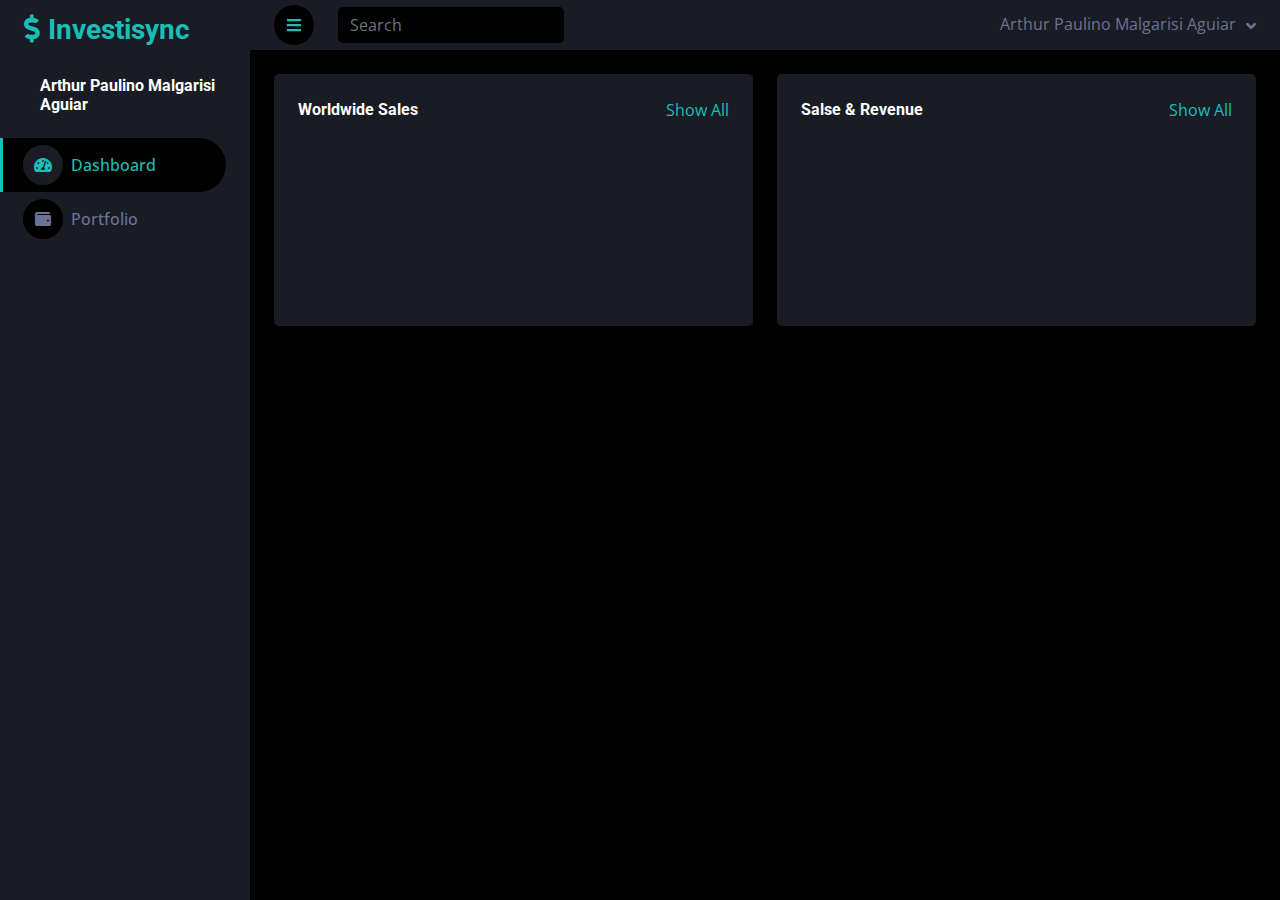
<file: index.html>
<!DOCTYPE html>
<html lang="pt-br">

<head>
    <meta charset="utf-8">
    <title>Investisync</title>
    <link rel="icon" href="icon.png" />
    <meta content="width=device-width, initial-scale=1.0" name="viewport">
    <meta content="" name="keywords">
    <meta content="" name="description">

    <!-- Google Web Fonts -->
    <link rel="preconnect" href="https://fonts.googleapis.com">
    <link rel="preconnect" href="https://fonts.gstatic.com" crossorigin>
    <link href="https://fonts.googleapis.com/css2?family=Open+Sans:wght@400;600&family=Roboto:wght@500;700&display=swap" rel="stylesheet"> 
    
    <!-- Icon Font Stylesheet -->
    <link href="https://cdnjs.cloudflare.com/ajax/libs/font-awesome/5.10.0/css/all.min.css" rel="stylesheet">
    <link href="https://cdn.jsdelivr.net/npm/bootstrap-icons@1.4.1/font/bootstrap-icons.css" rel="stylesheet">

    <!-- Libraries Stylesheet -->
    <link href="lib/owlcarousel/assets/owl.carousel.min.css" rel="stylesheet">
    <link href="lib/tempusdominus/css/tempusdominus-bootstrap-4.min.css" rel="stylesheet" />

    <!-- Customized Bootstrap Stylesheet -->
    <link href="css/bootstrap.min.css" rel="stylesheet">

    <!-- Template Stylesheet -->
    <link href="css/style.css" rel="stylesheet">
</head>

<body>
    <div class="container-fluid position-relative d-flex p-0">
        <!-- Spinner Start -->
        <div id="spinner" class="show bg-dark position-fixed translate-middle w-100 vh-100 top-50 start-50 d-flex align-items-center justify-content-center">
            <div class="spinner-border text-primary" style="width: 3rem; height: 3rem;" role="status">
                <span class="sr-only">Carregando...</span>
            </div>
        </div>
        <!-- Spinner End -->


        <!-- Sidebar Start -->
        <div class="sidebar pe-4 pb-3">
            <nav class="navbar bg-secondary navbar-dark">
                <a href="index.html" class="navbar-brand mx-4 mb-3">
                    <h3 class="text-primary"><i class="fa fa-dollar-sign me-2"></i>Investisync</h3>
                </a>
                <div class="d-flex align-items-center ms-4 mb-4">
                    <div class="ms-3">
                        <h6 class="mb-0">Arthur Paulino Malgarisi Aguiar</h6>
                    </div>
                </div>
                <div class="navbar-nav w-100">
                    <a href="index.html" class="nav-item nav-link active"><i class="fa fa-tachometer-alt me-2"></i>Dashboard</a>
                    <a href="portfolio.html" class="nav-item nav-link"><i class="fa fa-wallet me-2"></i>Portfolio</a>
                </div>
            </nav>
        </div>
        <!-- Sidebar End -->


     <!-- Content Start -->
     <div class="content">
        <!-- Navbar Start -->
        <nav class="navbar navbar-expand bg-secondary navbar-dark sticky-top px-4 py-0">
            <a href="index.html" class="navbar-brand d-flex d-lg-none me-4">
                <h2 class="text-primary mb-0"><i class="fa fa-user-edit"></i></h2>
            </a>
            <a href="#" class="sidebar-toggler flex-shrink-0">
                <i class="fa fa-bars"></i>
            </a>
            <form class="d-none d-md-flex ms-4">
                <input class="form-control bg-dark border-0" type="search" placeholder="Search">
            </form>
            <div class="navbar-nav align-items-center ms-auto">
                <div class="nav-item dropdown">
                    <a href="#" class="nav-link dropdown-toggle" data-bs-toggle="dropdown">
                        <span class="d-none d-lg-inline-flex">Arthur Paulino Malgarisi Aguiar</span>
                    </a>
                    <div class="dropdown-menu dropdown-menu-end bg-secondary border-0 rounded-0 rounded-bottom m-0">
                        <a href="profileUser.html" class="dropdown-item"><i class="bi bi-person"></i>  Meu perfil</a>
                        <a href="signin.html" class="dropdown-item"><i class="bi bi-box-arrow-right"></i>  Sair</a>
                    </div>
                </div>
            </div>
        </nav>
        <!-- Navbar End -->

            <!-- Sales Chart Start -->
            <div class="container-fluid pt-4 px-4">
                <div class="row g-4">
                    <div class="col-sm-12 col-xl-6">
                        <div class="bg-secondary text-center rounded p-4">
                            <div class="d-flex align-items-center justify-content-between mb-4">
                                <h6 class="mb-0">Worldwide Sales</h6>
                                <a href="">Show All</a>
                            </div>
                            <canvas id="worldwide-sales"></canvas>
                        </div>
                    </div>
                    <div class="col-sm-12 col-xl-6">
                        <div class="bg-secondary text-center rounded p-4">
                            <div class="d-flex align-items-center justify-content-between mb-4">
                                <h6 class="mb-0">Salse & Revenue</h6>
                                <a href="">Show All</a>
                            </div>
                            <canvas id="salse-revenue"></canvas>
                        </div>
                    </div>
                </div>
            </div>
            <!-- Sales Chart End -->
        </div>
        <!-- Content End -->

    </div>

    <!-- JavaScript Libraries -->
    <script src="https://code.jquery.com/jquery-3.4.1.min.js"></script>
    <script src="https://cdn.jsdelivr.net/npm/bootstrap@5.0.0/dist/js/bootstrap.bundle.min.js"></script>
    <script src="lib/chart/chart.min.js"></script>
    <script src="lib/easing/easing.min.js"></script>
    <script src="lib/waypoints/waypoints.min.js"></script>
    <script src="lib/owlcarousel/owl.carousel.min.js"></script>
    <script src="lib/tempusdominus/js/moment.min.js"></script>
    <script src="lib/tempusdominus/js/moment-timezone.min.js"></script>
    <script src="lib/tempusdominus/js/tempusdominus-bootstrap-4.min.js"></script>

    <!-- Template Javascript -->
    <script src="js/main.js"></script>
</body>

</html>
</file>
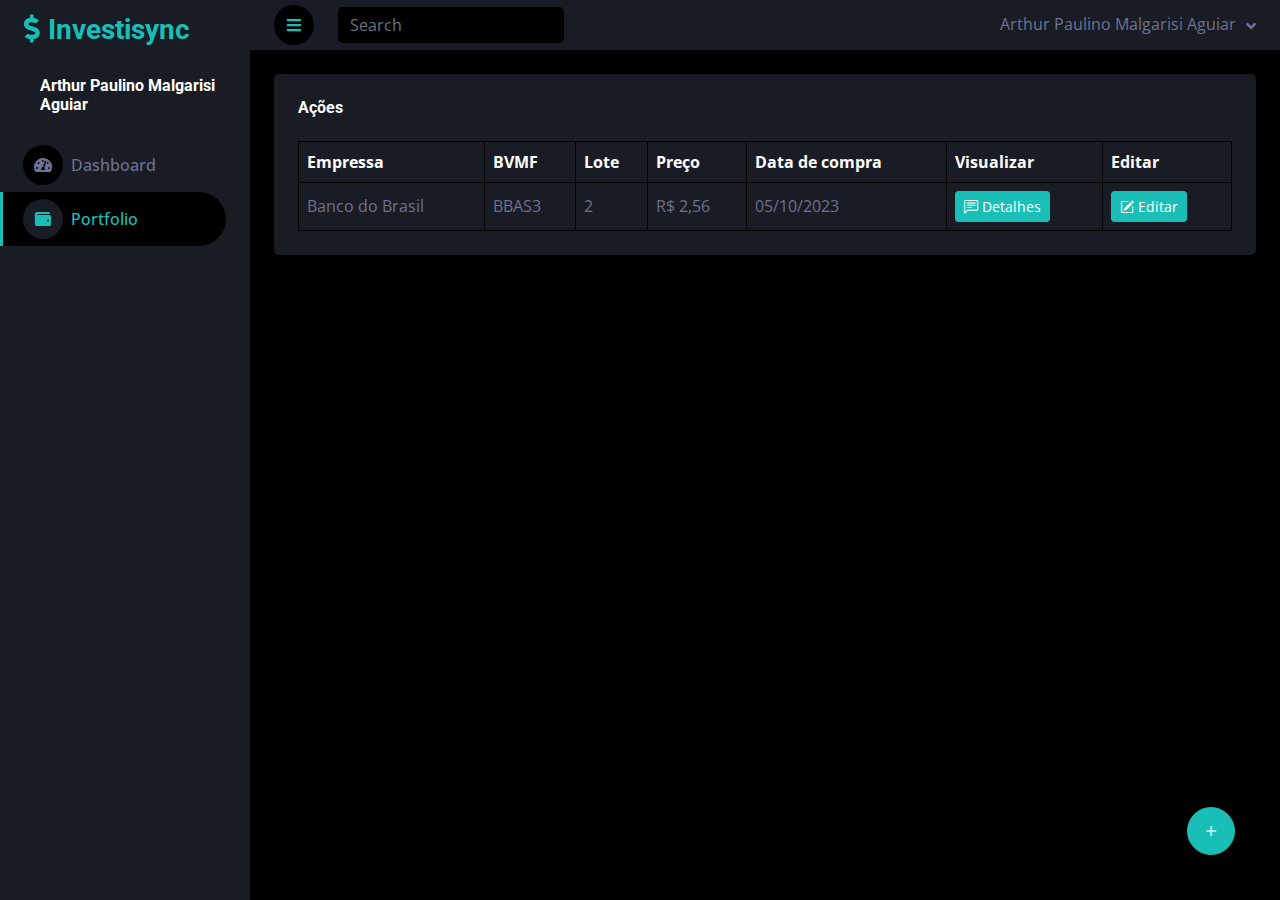
<file: action.html>
<!DOCTYPE html>
<html lang="en">

<head>
    <meta charset="utf-8">
    <link rel="icon" href="icon.png"/>
    <title>Investisync</title>
    <meta content="width=device-width, initial-scale=1.0" name="viewport">
    <meta content="" name="keywords">
    <meta content="" name="description">

    <!-- Favicon -->
    <link href="img/favicon.ico" rel="icon">

    <!-- Google Web Fonts -->
    <link rel="preconnect" href="https://fonts.googleapis.com">
    <link rel="preconnect" href="https://fonts.gstatic.com" crossorigin>
    <link href="https://fonts.googleapis.com/css2?family=Open+Sans:wght@400;600&family=Roboto:wght@500;700&display=swap" rel="stylesheet"> 
    
    <!-- Icon Font Stylesheet -->
    <link href="https://cdnjs.cloudflare.com/ajax/libs/font-awesome/5.10.0/css/all.min.css" rel="stylesheet">
    <link href="https://cdn.jsdelivr.net/npm/bootstrap-icons@1.4.1/font/bootstrap-icons.css" rel="stylesheet">

    <!-- Libraries Stylesheet -->
    <link href="lib/owlcarousel/assets/owl.carousel.min.css" rel="stylesheet">
    <link href="lib/tempusdominus/css/tempusdominus-bootstrap-4.min.css" rel="stylesheet" />

    <!-- Customized Bootstrap Stylesheet -->
    <link href="css/bootstrap.min.css" rel="stylesheet">

    <!-- Template Stylesheet -->
    <link href="css/style.css" rel="stylesheet">
</head>

<body>
    <div class="container-fluid position-relative d-flex p-0">
        <!-- Spinner Start -->
        <div id="spinner" class="show bg-dark position-fixed translate-middle w-100 vh-100 top-50 start-50 d-flex align-items-center justify-content-center">
            <div class="spinner-border text-primary" style="width: 3rem; height: 3rem;" role="status">
                <span class="sr-only">Loading...</span>
            </div>
        </div>
        <!-- Spinner End -->


        <!-- Sidebar Start -->
        <div class="sidebar pe-4 pb-3">
            <nav class="navbar bg-secondary navbar-dark">
                <a href="index.html" class="navbar-brand mx-4 mb-3">
                    <h3 class="text-primary"><i class="fa fa-dollar-sign me-2"></i>Investisync</h3>
                </a>
                <div class="d-flex align-items-center ms-4 mb-4">
                    <div class="ms-3">
                        <h6 class="mb-0">Arthur Paulino Malgarisi Aguiar</h6>
                    </div>
                </div>
                <div class="navbar-nav w-100">
                    <a href="index.html" class="nav-item nav-link"><i class="fa fa-tachometer-alt me-2"></i>Dashboard</a>
                    <a href="portfolio.html" class="nav-item nav-link active"><i class="fa fa-wallet me-2"></i>Portfolio</a>
                </div>
            </nav>
        </div>
        <!-- Sidebar End -->


        <!-- Content Start -->
        <div class="content">
            <!-- Navbar Start -->
            <nav class="navbar navbar-expand bg-secondary navbar-dark sticky-top px-4 py-0">
                <a href="index.html" class="navbar-brand d-flex d-lg-none me-4">
                    <h2 class="text-primary mb-0"><i class="fa fa-user-edit"></i></h2>
                </a>
                <a href="#" class="sidebar-toggler flex-shrink-0">
                    <i class="fa fa-bars"></i>
                </a>
                <form class="d-none d-md-flex ms-4">
                    <input class="form-control bg-dark border-0" type="search" placeholder="Search">
                </form>
                <div class="navbar-nav align-items-center ms-auto">
                    <div class="nav-item dropdown">
                        <a href="#" class="nav-link dropdown-toggle" data-bs-toggle="dropdown">
                            <span class="d-none d-lg-inline-flex">Arthur Paulino Malgarisi Aguiar</span>
                        </a>
                        <div class="dropdown-menu dropdown-menu-end bg-secondary border-0 rounded-0 rounded-bottom m-0">
                            <a href="profileUser.html" class="dropdown-item"><i class="bi bi-person"></i>  Meu perfil</a>
                            <a href="signin.html" class="dropdown-item"><i class="bi bi-box-arrow-right"></i>  Sair</a>
                        </div>
                    </div>
                </div>
            </nav>
            <!-- Navbar End -->


        <!-- Recent Sales Start -->
        <div class="container-fluid pt-4 px-4">
            <div class="bg-secondary text-center rounded p-4">
                <div class="d-flex align-items-center justify-content-between mb-4">
                    <h6 class="mb-0">Ações</h6>
                </div>
                <div class="table-responsive">
                    <table class="table text-start align-middle table-bordered table-hover mb-0">
                        <thead>
                            <tr class="text-white">
                                <th scope="col">Empressa</th>
                                <th scope="col">BVMF</th>
                                <th scope="col">Lote</th>
                                <th scope="col">Preço</th>
                                <th scope="col">Data de compra</th>
                                <th scope="col">Visualizar</th>
                                <th scope="col">Editar</th>
                            </tr>
                        </thead>
                        <tbody>
                            <tr>
                                <td>Banco do Brasil</td>
                                <td>BBAS3</td>
                                <td>2</td>
                                <td>R$ 2,56</td>
                                <td>05/10/2023</td>
                                <td><button class="btn btn-sm btn-primary" id="openModalBtnDetails"><i class="bi bi-chat-left-text"></i>  Detalhes</button></td>
                                <td><button class="btn btn-sm btn-primary" id="openModalBtnEdit"><i class="bi bi-pencil-square"></i>  Editar</button></td>
                            </tr>
                        </tbody>
                    </table>
                </div>
            </div>
        </div>
        <!-- Recent Sales End -->

        <!-- Back to Top -->
        <button id="openModalBtnAdd" class="btn btn-lg btn-primary btn-lg-square back-to-top"><i class="bi bi-plus"></i></button>
    </div>

    <!-- Modal para adição de conteudos -->
    <div id="modalAdd" class="modal">
        <div class="modal-content">
            <span class="close" id="closeModalBtnAdd">&times;</span>
            <h2>Ação</h2>
            <div class="modal-body">
                <div class="form-floating mb-3">
                    <input type="text" class="form-control" id="nomeAcao" placeholder="Empressa" >
                    <label for="nomeAcao" class="form-control">Empressa</label>
                </div>
                <div class="form-floating mb-3">
                    <input type="text" class="form-control" id="nomeBvmf" placeholder="BVMF">
                    <label for="nomeBvmf">BVMF</label>
                </div>
                <div class="form-floating mb-3">
                    <input type="number" min="0" class="form-control no-spin-arrow" id="acaoLote" placeholder="Lote">
                    <label for="acaoLote">Lote</label>
                </div>

                <div class="form-floating mb-3">
                    <input type="number" class="form-control" id="acaoPreco" placeholder="R$0,00" >
                    <label for="acaoPreco">Preço</label>
                </div>
                          
                <div class="form-floating mb-3">
                    <input type="date" class="form-control" id="acaoCompra">
                    <label for="acaoCompra">Data de compra</label>
                </div>
                <div class="form-floating">
                    <textarea class="form-control" placeholder="Descrição" id="descricaoAcao" style="height: 65px;"></textarea>
                    <label for="descricaoAcao">Descrição</label>
                </div>
            </div>
            <div class="modal-footer">
                <button class="btn btn-sm btn-primary">Salvar</button>
            </div>
        </div>
    </div>

    <div id="modalEdit" class="modal">
        <div class="modal-content">
            <span class="close" id="closeModalBtnEdit">&times;</span>
            <h2>Ação</h2>
            <div class="modal-body">
                <div class="form-floating mb-3">
                    <input type="text" class="form-control" id="nomeAcao" placeholder="Empressa">
                    <label for="nomeAcao">Empressa</label>
                </div>
                <div class="form-floating mb-3">
                    <input type="text" class="form-control" id="nomeBvmf" placeholder="BVMF">
                    <label for="nomeBvmf">BVMF</label>
                </div>
                <div class="form-floating mb-3">
                    <input type="number" min="0" class="form-control no-spin-arrow" id="acaoLote" placeholder="Lote">
                    <label for="acaoLote">Lote</label>
                </div>

                <div class="form-floating mb-3">
                    <input type="number" class="form-control" id="acaoPreco" placeholder="R$0,00">
                    <label for="acaoPreco">Preço</label>
                </div>
                          
                <div class="form-floating mb-3">
                    <input type="date" class="form-control" id="acaoCompra">
                    <label for="acaoCompra">Data de compra</label>
                </div>
                <div class="form-floating">
                    <textarea class="form-control" placeholder="Descrição" id="descricaoAcao" style="height: 65px;"></textarea>
                    <label for="descricaoAcao">Descrição</label>
                </div>
            </div>
            <div class="modal-footer">
                <button class="btn btn-sm btn-primary">Salvar</button>
            </div>
        </div>
    </div>

    <div id="modalDetails" class="modal">
        <div class="modal-content">
            <span class="close" id="closeModalBtnDetails">&times;</span>
            <h2>Ação</h2>
            <div class="modal-body">
                <div class="form-floating mb-3">
                    <input type="text" class="form-control" id="nomeAcao" placeholder="Empressa">
                    <label for="nomeAcao">Empressa</label>
                </div>
                <div class="form-floating mb-3">
                    <input type="text" class="form-control" id="nomeBvmf" placeholder="BVMF">
                    <label for="nomeBvmf">BVMF</label>
                </div>
                <div class="form-floating mb-3">
                    <input type="number" min="0" class="form-control no-spin-arrow" id="acaoLote" placeholder="Lote">
                    <label for="acaoLote">Lote</label>
                </div>

                <div class="form-floating mb-3">
                    <input type="number" class="form-control" id="acaoPreco" placeholder="R$0,00">
                    <label for="acaoPreco">Preço</label>
                </div>
                          
                <div class="form-floating mb-3">
                    <input type="date" class="form-control" id="acaoCompra">
                    <label for="acaoCompra">Data de compra</label>
                </div>
                <div class="form-floating">
                    <textarea class="form-control" placeholder="Descrição" id="descricaoAcao" style="height: 65px;"></textarea>
                    <label for="descricaoAcao">Descrição</label>
                </div>
            </div>
            <div class="modal-footer">
                <button class="btn btn-sm btn-primary">Salvar</button>
            </div>
        </div>
    </div>


    <!-- JavaScript Libraries -->
    <script src="https://code.jquery.com/jquery-3.4.1.min.js"></script>
    <script src="https://cdn.jsdelivr.net/npm/bootstrap@5.0.0/dist/js/bootstrap.bundle.min.js"></script>
    <script src="lib/chart/chart.min.js"></script>
    <script src="lib/easing/easing.min.js"></script>
    <script src="lib/waypoints/waypoints.min.js"></script>
    <script src="lib/owlcarousel/owl.carousel.min.js"></script>
    <script src="lib/tempusdominus/js/moment.min.js"></script>
    <script src="lib/tempusdominus/js/moment-timezone.min.js"></script>
    <script src="lib/tempusdominus/js/tempusdominus-bootstrap-4.min.js"></script>

    <!-- Template Javascript -->
    <script src="js/main.js"></script>
</body>

</html>
</file>
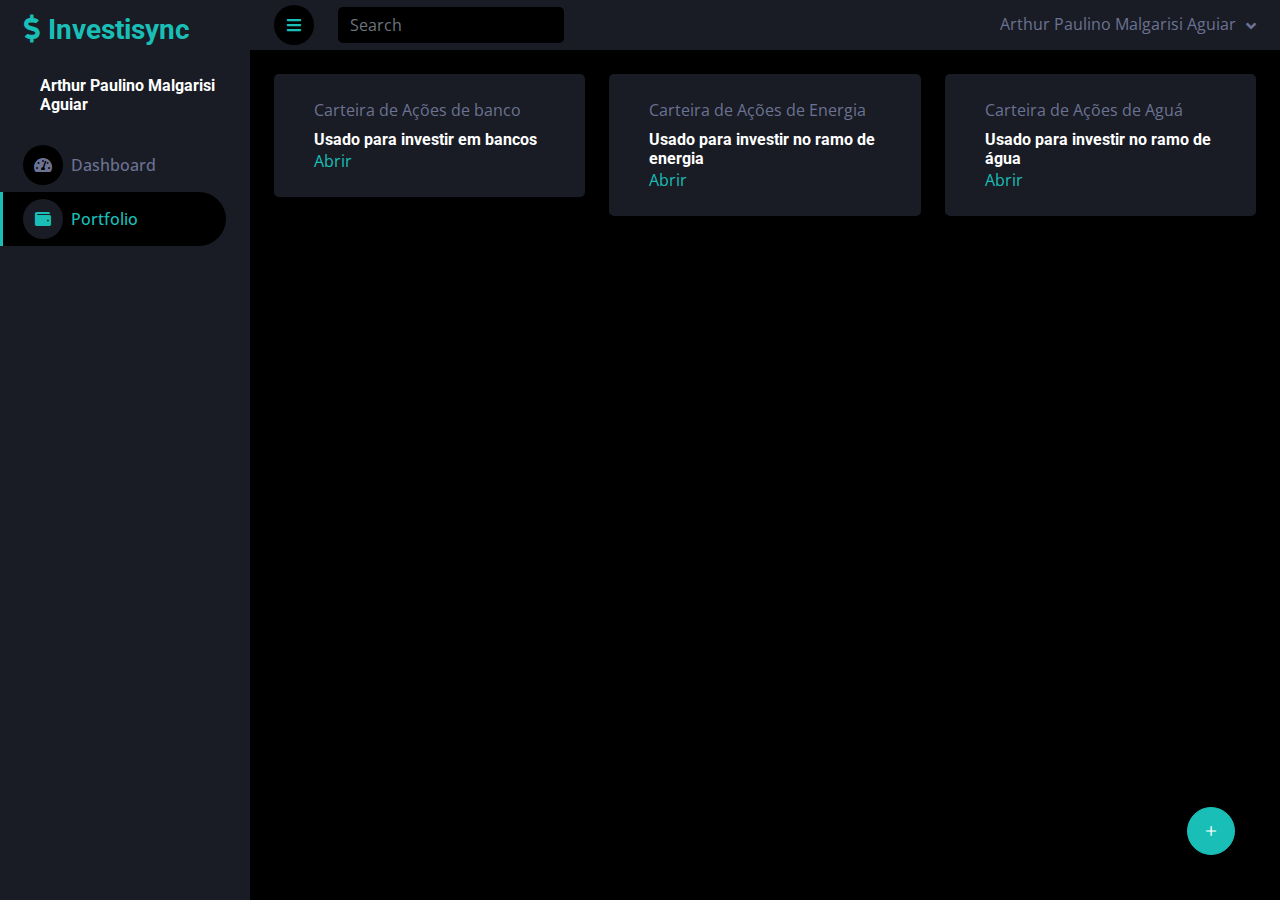
<file: carteira.html>
<!DOCTYPE html>
<html lang="pt-br">

<head>
    <meta charset="utf-8">
    <link rel="icon" href="icon.png"/>
    <title>Investisync</title>
    <meta content="width=device-width, initial-scale=1.0" name="viewport">
    <meta content="" name="keywords">
    <meta content="" name="description">

    <!-- Favicon -->
    <link href="img/favicon.ico" rel="icon">

    <!-- Google Web Fonts -->
    <link rel="preconnect" href="https://fonts.googleapis.com">
    <link rel="preconnect" href="https://fonts.gstatic.com" crossorigin>
    <link href="https://fonts.googleapis.com/css2?family=Open+Sans:wght@400;600&family=Roboto:wght@500;700&display=swap" rel="stylesheet"> 
    
    <!-- Icon Font Stylesheet -->
    <link href="https://cdnjs.cloudflare.com/ajax/libs/font-awesome/5.10.0/css/all.min.css" rel="stylesheet">
    <link href="https://cdn.jsdelivr.net/npm/bootstrap-icons@1.4.1/font/bootstrap-icons.css" rel="stylesheet">

    <!-- Libraries Stylesheet -->
    <link href="lib/owlcarousel/assets/owl.carousel.min.css" rel="stylesheet">
    <link href="lib/tempusdominus/css/tempusdominus-bootstrap-4.min.css" rel="stylesheet" />

    <!-- Customized Bootstrap Stylesheet -->
    <link href="css/bootstrap.min.css" rel="stylesheet">

    <!-- Template Stylesheet -->
    <link href="css/style.css" rel="stylesheet">
</head>

<body>
    <div class="container-fluid position-relative d-flex p-0">
        <!-- Spinner Start -->
        <div id="spinner" class="show bg-dark position-fixed translate-middle w-100 vh-100 top-50 start-50 d-flex align-items-center justify-content-center">
            <div class="spinner-border text-primary" style="width: 3rem; height: 3rem;" role="status">
                <span class="sr-only">Loading...</span>
            </div>
        </div>
        <!-- Spinner End -->


        <!-- Sidebar Start -->
        <div class="sidebar pe-4 pb-3">
            <nav class="navbar bg-secondary navbar-dark">
                <a href="index.html" class="navbar-brand mx-4 mb-3">
                    <h3 class="text-primary"><i class="fa fa-dollar-sign me-2"></i>Investisync</h3>
                </a>
                <div class="d-flex align-items-center ms-4 mb-4">
                    <div class="ms-3">
                        <h6 class="mb-0">Arthur Paulino Malgarisi Aguiar</h6>
                    </div>
                </div>
                <div class="navbar-nav w-100">
                    <a href="index.html" class="nav-item nav-link"><i class="fa fa-tachometer-alt me-2"></i>Dashboard</a>
                    <a href="action.html" class="nav-item nav-link active"><i class="fa fa-wallet me-2"></i>Portfolio</a>
                </div>
            </nav>
        </div>
        <!-- Sidebar End -->


        <!-- Content Start -->
        <div class="content">
            <!-- Navbar Start -->
            <nav class="navbar navbar-expand bg-secondary navbar-dark sticky-top px-4 py-0">
                <a href="index.html" class="navbar-brand d-flex d-lg-none me-4">
                    <h2 class="text-primary mb-0"><i class="fa fa-user-edit"></i></h2>
                </a>
                <a href="#" class="sidebar-toggler flex-shrink-0">
                    <i class="fa fa-bars"></i>
                </a>
                <form class="d-none d-md-flex ms-4">
                    <input class="form-control bg-dark border-0" type="search" placeholder="Search">
                </form>
                <div class="navbar-nav align-items-center ms-auto">
                    <div class="nav-item dropdown">
                        <a href="#" class="nav-link dropdown-toggle" data-bs-toggle="dropdown">
                            <span class="d-none d-lg-inline-flex">Arthur Paulino Malgarisi Aguiar</span>
                        </a>
                        <div class="dropdown-menu dropdown-menu-end bg-secondary border-0 rounded-0 rounded-bottom m-0">
                            <a href="profileUser.html" class="dropdown-item"><i class="bi bi-person"></i>  Meu perfil</a>
                            <a href="signin.html" class="dropdown-item"><i class="bi bi-box-arrow-right"></i>  Sair</a>
                        </div>
                    </div>
                </div>
            </nav>
            <!-- Navbar End -->


            <div class="container-fluid pt-4 px-4">
                <div class="row g-4">
                    <div class="col-sm-6 col-xl-4">
                        <div class="bg-secondary rounded d-flex align-items-center justify-content-between p-4">
                            <div class="ms-3">
                                <p class="mb-2">Carteira de Ações de banco</p>
                                <h6 class="mb-0">Usado para investir em bancos</h6>
                                <a href="action.html" >Abrir</a>
                            </div>
                        </div>
                    </div>
                    <div class="col-sm-6 col-xl-4">
                        <div class="bg-secondary rounded d-flex align-items-center justify-content-between p-4">
                            <div class="ms-3">
                                <p class="mb-2">Carteira de Ações de Energia</p>
                                <h6 class="mb-0">Usado para investir no ramo de energia</h6>
                                <a href="action.html">Abrir</a>
                            </div>
                        </div>
                    </div>
                    <div class="col-sm-6 col-xl-4">
                        <div class="bg-secondary rounded d-flex align-items-center justify-content-between p-4">
                            <div class="ms-3">
                                <p class="mb-2">Carteira de Ações de Aguá</p>
                                <h6 class="mb-0">Usado para investir no ramo de água</h6>
                                <a href="action.html" >Abrir</a>
                            </div>
                        </div>
                    </div>
                   
                </div>
            </div>

        <!-- Back to Top -->
        <button id="openModalBtn"  class="btn btn-lg btn-primary btn-lg-square back-to-top"><i class="bi bi-plus"></i></button>
    </div>

    <div id="modal" class="modal">
        <div class="modal-content">
            <span class="close" id="closeModalBtn">&times;</span>
            <h2>Carteira</h2>
            <div class="modal-body">
                <div class="form-floating mb-3">
                    <input type="text" class="form-control" id="nomeCarteira" placeholder="Nome">
                    <label for="nomeCarteira">Nome do Carteira</label>
                    <input type="color" id="corEscolhida" name="corEscolhida">
                </div>
                <div class="form-floating">
                    <textarea class="form-control" placeholder="Descrição" id="descricaoCarteira" style="height: 150px;"></textarea>
                    <label for="descricaoCarteira">Descrição</label>
                </div>
            </div>
            <div class="modal-footer">
                <button class="btn btn-sm btn-primary">Salvar</button>
            </div>
        </div>
    </div>


    <!-- JavaScript Libraries -->
    <script src="https://code.jquery.com/jquery-3.4.1.min.js"></script>
    <script src="https://cdn.jsdelivr.net/npm/bootstrap@5.0.0/dist/js/bootstrap.bundle.min.js"></script>
    <script src="lib/chart/chart.min.js"></script>
    <script src="lib/easing/easing.min.js"></script>
    <script src="lib/waypoints/waypoints.min.js"></script>
    <script src="lib/owlcarousel/owl.carousel.min.js"></script>
    <script src="lib/tempusdominus/js/moment.min.js"></script>
    <script src="lib/tempusdominus/js/moment-timezone.min.js"></script>
    <script src="lib/tempusdominus/js/tempusdominus-bootstrap-4.min.js"></script>

    <!-- Template Javascript -->
    <script src="js/main.js"></script>
</body>

</html>
</file>
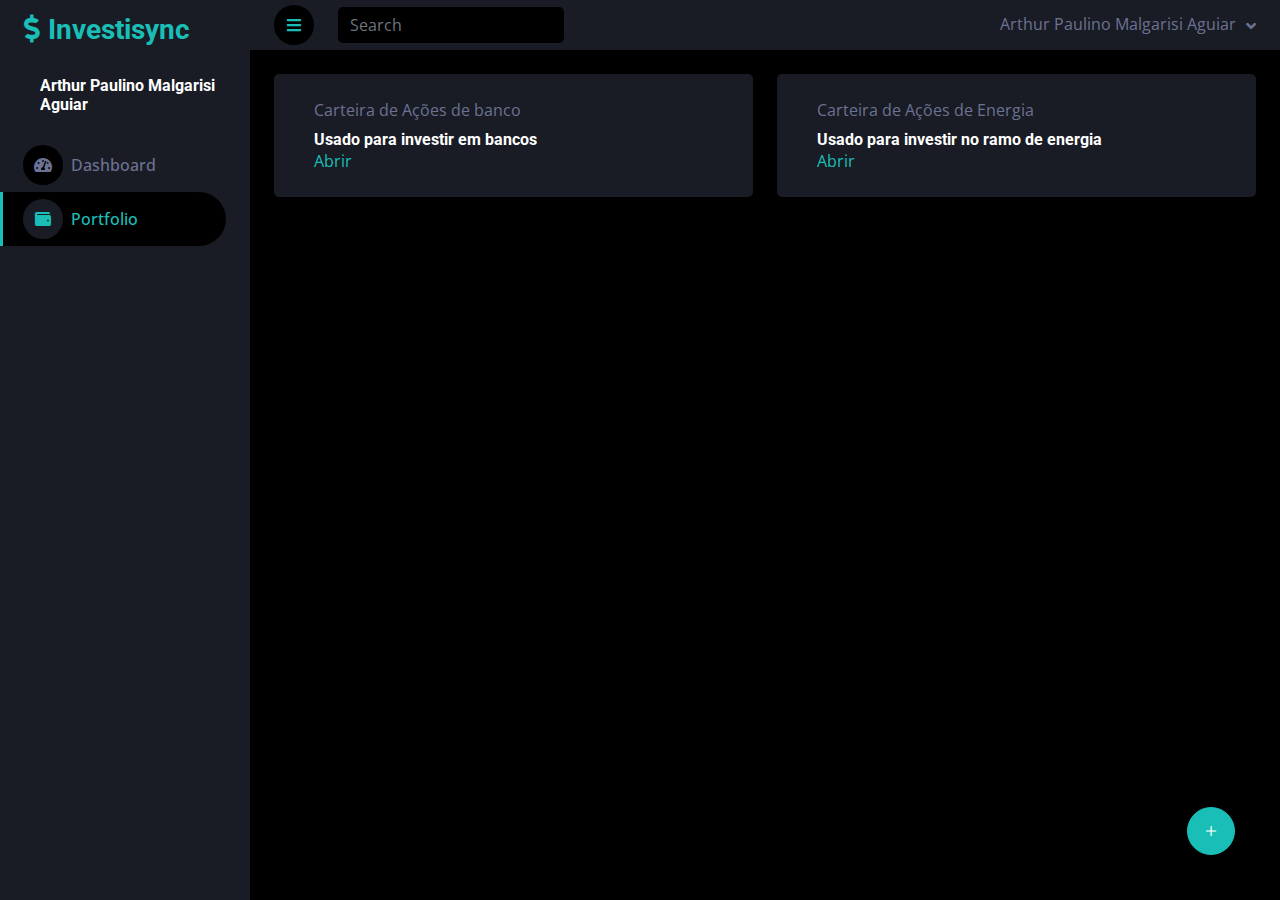
<file: portfolio.html>
<!DOCTYPE html>
<html lang="pt-br">

<head>
    <meta charset="utf-8">
    <link rel="icon" href="icon.png"/>
    <title>Investisync</title>
    <meta content="width=device-width, initial-scale=1.0" name="viewport">
    <meta content="" name="keywords">
    <meta content="" name="description">

    <!-- Favicon -->
    <link href="img/favicon.ico" rel="icon">

    <!-- Google Web Fonts -->
    <link rel="preconnect" href="https://fonts.googleapis.com">
    <link rel="preconnect" href="https://fonts.gstatic.com" crossorigin>
    <link href="https://fonts.googleapis.com/css2?family=Open+Sans:wght@400;600&family=Roboto:wght@500;700&display=swap" rel="stylesheet"> 
    
    <!-- Icon Font Stylesheet -->
    <link href="https://cdnjs.cloudflare.com/ajax/libs/font-awesome/5.10.0/css/all.min.css" rel="stylesheet">
    <link href="https://cdn.jsdelivr.net/npm/bootstrap-icons@1.4.1/font/bootstrap-icons.css" rel="stylesheet">

    <!-- Libraries Stylesheet -->
    <link href="lib/owlcarousel/assets/owl.carousel.min.css" rel="stylesheet">
    <link href="lib/tempusdominus/css/tempusdominus-bootstrap-4.min.css" rel="stylesheet" />

    <!-- Customized Bootstrap Stylesheet -->
    <link href="css/bootstrap.min.css" rel="stylesheet">

    <!-- Template Stylesheet -->
    <link href="css/style.css" rel="stylesheet">
</head>

<body>
    <div class="container-fluid position-relative d-flex p-0">
        <!-- Spinner Start -->
        <div id="spinner" class="show bg-dark position-fixed translate-middle w-100 vh-100 top-50 start-50 d-flex align-items-center justify-content-center">
            <div class="spinner-border text-primary" style="width: 3rem; height: 3rem;" role="status">
                <span class="sr-only">Loading...</span>
            </div>
        </div>
        <!-- Spinner End -->


        <!-- Sidebar Start -->
        <div class="sidebar pe-4 pb-3">
            <nav class="navbar bg-secondary navbar-dark">
                <a href="index.html" class="navbar-brand mx-4 mb-3">
                    <h3 class="text-primary"><i class="fa fa-dollar-sign me-2"></i>Investisync</h3>
                </a>
                <div class="d-flex align-items-center ms-4 mb-4">
                    <div class="ms-3">
                        <h6 class="mb-0">Arthur Paulino Malgarisi Aguiar</h6>
                    </div>
                </div>
                <div class="navbar-nav w-100">
                    <a href="index.html" class="nav-item nav-link"><i class="fa fa-tachometer-alt me-2"></i>Dashboard</a>
                    <a href="portfolio.html" class="nav-item nav-link active"><i class="fa fa-wallet me-2"></i>Portfolio</a>
                </div>
            </nav>
        </div>
        <!-- Sidebar End -->


        <!-- Content Start -->
        <div class="content">
            <!-- Navbar Start -->
            <nav class="navbar navbar-expand bg-secondary navbar-dark sticky-top px-4 py-0">
                <a href="index.html" class="navbar-brand d-flex d-lg-none me-4">
                    <h2 class="text-primary mb-0"><i class="fa fa-user-edit"></i></h2>
                </a>
                <a href="#" class="sidebar-toggler flex-shrink-0">
                    <i class="fa fa-bars"></i>
                </a>
                <form class="d-none d-md-flex ms-4">
                    <input class="form-control bg-dark border-0" type="search" placeholder="Search">
                </form>
                <div class="navbar-nav align-items-center ms-auto">
                    <div class="nav-item dropdown">
                        <a href="#" class="nav-link dropdown-toggle" data-bs-toggle="dropdown">
                            <span class="d-none d-lg-inline-flex">Arthur Paulino Malgarisi Aguiar</span>
                        </a>
                        <div class="dropdown-menu dropdown-menu-end bg-secondary border-0 rounded-0 rounded-bottom m-0">
                            <a href="profileUser.html" class="dropdown-item"><i class="bi bi-person"></i>  Meu perfil</a>
                            <a href="signin.html" class="dropdown-item"><i class="bi bi-box-arrow-right"></i>  Sair</a>
                        </div>
                    </div>
                </div>
            </nav>
        
            
            <!-- Navbar End -->


            <div class="container-fluid pt-4 px-4">
                <div class="row g-4">
                    <div class="col-sm-6 col-xl-6">
                        <div class="bg-secondary rounded d-flex align-items-center justify-content-between p-4">
                            <div class="ms-3">
                                <p class="mb-2">Carteira de Ações de banco</p>
                                <h6 class="mb-0">Usado para investir em bancos</h6>
                                <a href="carteira.html" >Abrir</a>
                            </div>
                        </div>
                    </div>
                    <div class="col-sm-6 col-xl-6">
                        <div class="bg-secondary rounded d-flex align-items-center justify-content-between p-4">
                            <div class="ms-3">
                                <p class="mb-2">Carteira de Ações de Energia</p>
                                <h6 class="mb-0">Usado para investir no ramo de energia</h6>
                                <a href="carteira.html">Abrir</a>
                            </div>
                        </div>
                    </div>
                    <div class="col-sm-6 col-xl-4">                   
                </div>
            </div>

        <!-- Back to Top -->
        <button id="openModalBtn"  class="btn btn-lg btn-primary btn-lg-square back-to-top"><i class="bi bi-plus"></i></button>
    </div>

    <div id="modal" class="modal">
        <div class="modal-content">
            <span class="close" id="closeModalBtn">&times;</span>
            <h2>Portfolio</h2>
            <div class="modal-body">
                <div class="form-floating mb-3">
                    <input type="text" class="form-control" id="nomePortfolio" placeholder="Nome">
                    <label for="nomePortfolio">Nome do Portfolio</label>
                    <input type="color" id="corEscolhida" name="corEscolhida">
                </div>
                <div class="form-floating">
                    <textarea class="form-control" placeholder="Descrição" id="descricaoPortfolio" style="height: 150px;"></textarea>
                    <label for="descricaoPortfolio">Descrição</label>
                </div>
            </div>
            <div class="modal-footer">
                <button class="btn btn-sm btn-primary">Salvar</button>
            </div>
        </div>
    </div>


    <!-- JavaScript Libraries -->
    <script src="https://code.jquery.com/jquery-3.4.1.min.js"></script>
    <script src="https://cdn.jsdelivr.net/npm/bootstrap@5.0.0/dist/js/bootstrap.bundle.min.js"></script>
    <script src="lib/chart/chart.min.js"></script>
    <script src="lib/easing/easing.min.js"></script>
    <script src="lib/waypoints/waypoints.min.js"></script>
    <script src="lib/owlcarousel/owl.carousel.min.js"></script>
    <script src="lib/tempusdominus/js/moment.min.js"></script>
    <script src="lib/tempusdominus/js/moment-timezone.min.js"></script>
    <script src="lib/tempusdominus/js/tempusdominus-bootstrap-4.min.js"></script>

    <!-- Template Javascript -->
    <script src="js/main.js"></script>
</body>

</html>
</file>
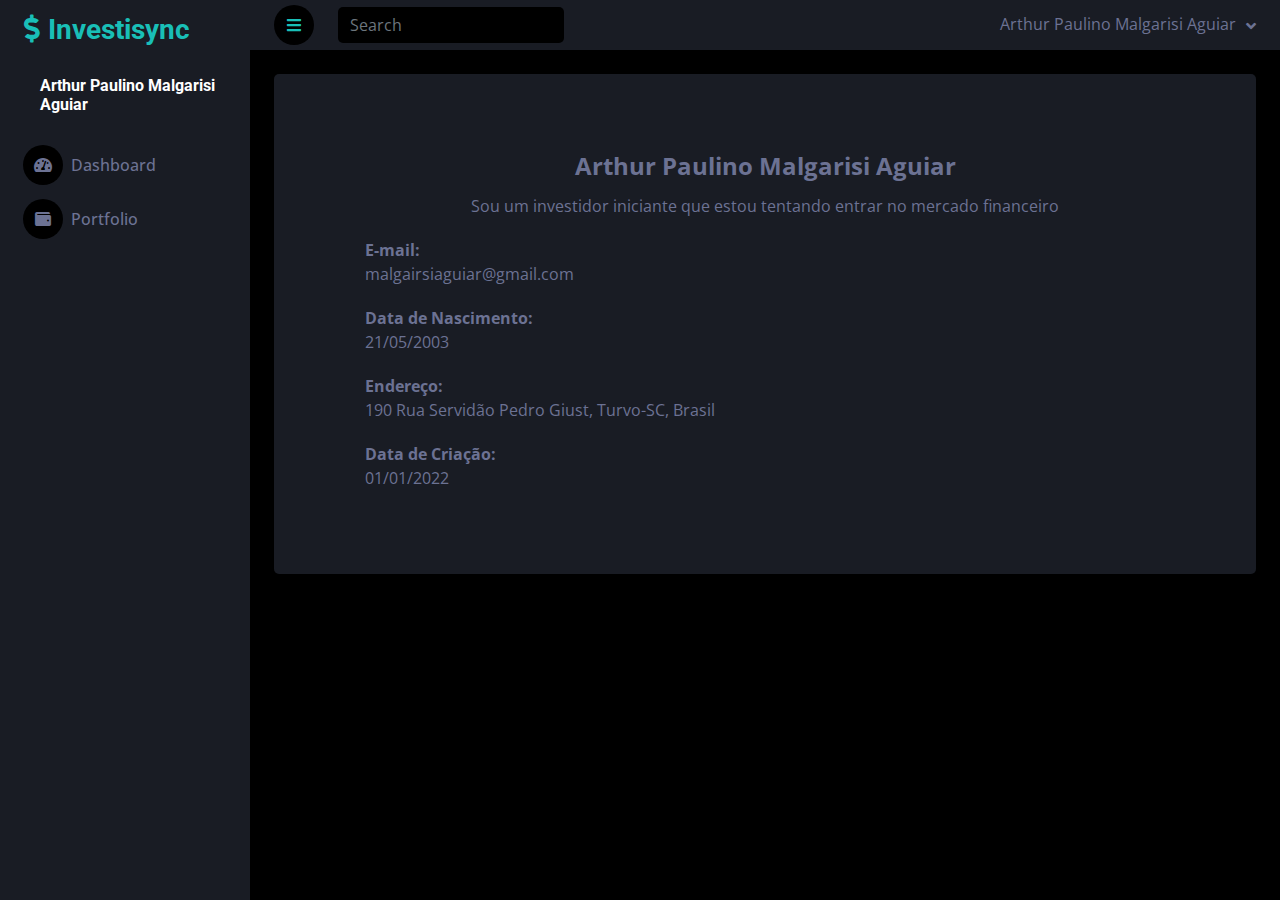
<file: profileUser.html>
<!DOCTYPE html>
<html lang="pt-br">

<head>
    <meta charset="utf-8">
    <link rel="icon" href="icon.png"/>
    <title>Investisync</title>
    <meta content="width=device-width, initial-scale=1.0" name="viewport">
    <meta content="" name="keywords">
    <meta content="" name="description">

    <!-- Favicon -->
    <link href="img/favicon.ico" rel="icon">

    <!-- Google Web Fonts -->
    <link rel="preconnect" href="https://fonts.googleapis.com">
    <link rel="preconnect" href="https://fonts.gstatic.com" crossorigin>
    <link href="https://fonts.googleapis.com/css2?family=Open+Sans:wght@400;600&family=Roboto:wght@500;700&display=swap" rel="stylesheet"> 
    
    <!-- Icon Font Stylesheet -->
    <link href="https://cdnjs.cloudflare.com/ajax/libs/font-awesome/5.10.0/css/all.min.css" rel="stylesheet">
    <link href="https://cdn.jsdelivr.net/npm/bootstrap-icons@1.4.1/font/bootstrap-icons.css" rel="stylesheet">

    <!-- Libraries Stylesheet -->
    <link href="lib/owlcarousel/assets/owl.carousel.min.css" rel="stylesheet">
    <link href="lib/tempusdominus/css/tempusdominus-bootstrap-4.min.css" rel="stylesheet" />

    <!-- Customized Bootstrap Stylesheet -->
    <link href="css/bootstrap.min.css" rel="stylesheet">

    <!-- Template Stylesheet -->
    <link href="css/style.css" rel="stylesheet">
</head>

<body>
    <div class="container-fluid position-relative d-flex p-0">
        <!-- Spinner Start -->
        <div id="spinner" class="show bg-dark position-fixed translate-middle w-100 vh-100 top-50 start-50 d-flex align-items-center justify-content-center">
            <div class="spinner-border text-primary" style="width: 3rem; height: 3rem;" role="status">
                <span class="sr-only">Loading...</span>
            </div>
        </div>
        <!-- Spinner End -->


        <!-- Sidebar Start -->
        <div class="sidebar pe-4 pb-3">
            <nav class="navbar bg-secondary navbar-dark">
                <a href="index.html" class="navbar-brand mx-4 mb-3">
                    <h3 class="text-primary"><i class="fa fa-dollar-sign me-2"></i>Investisync</h3>
                </a>
                <div class="d-flex align-items-center ms-4 mb-4">
                    <div class="ms-3">
                        <h6 class="mb-0">Arthur Paulino Malgarisi Aguiar</h6>
                    </div>
                </div>
                <div class="navbar-nav w-100">
                    <a href="index.html" class="nav-item nav-link"><i class="fa fa-tachometer-alt me-2"></i>Dashboard</a>
                    <a href="action.html" class="nav-item nav-link"><i class="fa fa-wallet me-2"></i>Portfolio</a>
                </div>
            </nav>
        </div>
        <!-- Sidebar End -->


        <!-- Content Start -->
        <div class="content">
            <!-- Navbar Start -->
            <nav class="navbar navbar-expand bg-secondary navbar-dark sticky-top px-4 py-0">
                <a href="index.html" class="navbar-brand d-flex d-lg-none me-4">
                    <h2 class="text-primary mb-0"><i class="fa fa-user-edit"></i></h2>
                </a>
                <a href="#" class="sidebar-toggler flex-shrink-0">
                    <i class="fa fa-bars"></i>
                </a>
                <form class="d-none d-md-flex ms-4">
                    <input class="form-control bg-dark border-0" type="search" placeholder="Search">
                </form>
                <div class="navbar-nav align-items-center ms-auto">
                    <div class="nav-item dropdown">
                        <a href="#" class="nav-link dropdown-toggle" data-bs-toggle="dropdown">
                            <span class="d-none d-lg-inline-flex">Arthur Paulino Malgarisi Aguiar</span>
                        </a>
                        <div class="dropdown-menu dropdown-menu-end bg-secondary border-0 rounded-0 rounded-bottom m-0">
                            <a href="profileUser.html" class="dropdown-item"><i class="bi bi-person"></i>  Meu perfil</a>
                            <a href="signin.html" class="dropdown-item"><i class="bi bi-box-arrow-right"></i>  Sair</a>
                        </div>
                    </div>
                </div>
            </nav>
            <!-- Navbar End -->

            <div class="container-fluid pt-4 px-4">
                <div class="bg-secondary text-center rounded p-4">
                    <div class="profile-container">
                        <div class="profile-picture"></div>
                        <div class="profile-name">Arthur Paulino Malgarisi Aguiar</div>
                        <div class="profile-description">Sou um investidor iniciante que estou tentando entrar no mercado financeiro</div>
                        <div class="profile-info">
                            <label for="email">E-mail:</label>
                            <div id="email">malgairsiaguiar@gmail.com</div>
                        </div>
                        <div class="profile-info">
                            <label for="birthdate">Data de Nascimento:</label>
                            <div id="birthdate">21/05/2003</div>
                        </div>
                        <div class="profile-info">
                            <label for="address">Endereço:</label>
                            <div id="address">190 Rua Servidão Pedro Giust, Turvo-SC, Brasil</div>
                        </div>
                        <div class="profile-info">
                            <label for="creation-date">Data de Criação:</label>
                            <div id="creation-date">01/01/2022</div>
                        </div>
                    </div>
                </div>
            </div>
            
    </div>

    <!-- JavaScript Libraries -->
    <script src="https://code.jquery.com/jquery-3.4.1.min.js"></script>
    <script src="https://cdn.jsdelivr.net/npm/bootstrap@5.0.0/dist/js/bootstrap.bundle.min.js"></script>
    <script src="lib/chart/chart.min.js"></script>
    <script src="lib/easing/easing.min.js"></script>
    <script src="lib/waypoints/waypoints.min.js"></script>
    <script src="lib/owlcarousel/owl.carousel.min.js"></script>
    <script src="lib/tempusdominus/js/moment.min.js"></script>
    <script src="lib/tempusdominus/js/moment-timezone.min.js"></script>
    <script src="lib/tempusdominus/js/tempusdominus-bootstrap-4.min.js"></script>

    <!-- Template Javascript -->
    <script src="js/main.js"></script>
</body>

</html>
</file>
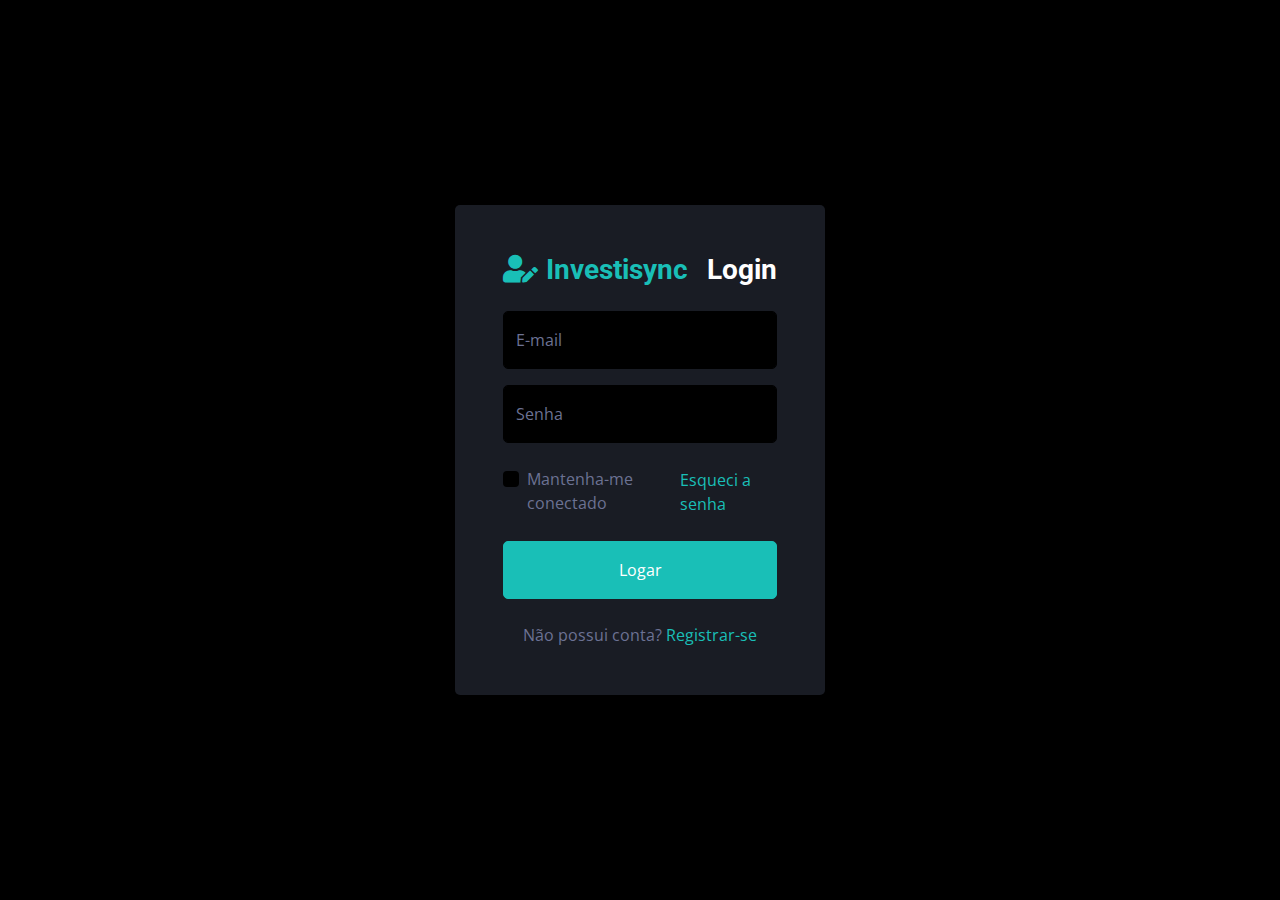
<file: signin.html>
<!DOCTYPE html>
<html lang="pt-br">

<head>
    <meta charset="utf-8">
    <title>Investisync</title>
    <meta content="width=device-width, initial-scale=1.0" name="viewport">
    <meta content="" name="keywords">
    <meta content="" name="description">

    <!-- Favicon -->
    <link href="img/favicon.ico" rel="icon">

    <!-- Google Web Fonts -->
    <link rel="preconnect" href="https://fonts.googleapis.com">
    <link rel="preconnect" href="https://fonts.gstatic.com" crossorigin>
    <link href="https://fonts.googleapis.com/css2?family=Open+Sans:wght@400;600&family=Roboto:wght@500;700&display=swap" rel="stylesheet"> 
    
    <!-- Icon Font Stylesheet -->
    <link href="https://cdnjs.cloudflare.com/ajax/libs/font-awesome/5.10.0/css/all.min.css" rel="stylesheet">
    <link href="https://cdn.jsdelivr.net/npm/bootstrap-icons@1.4.1/font/bootstrap-icons.css" rel="stylesheet">

    <!-- Libraries Stylesheet -->
    <link href="lib/owlcarousel/assets/owl.carousel.min.css" rel="stylesheet">
    <link href="lib/tempusdominus/css/tempusdominus-bootstrap-4.min.css" rel="stylesheet" />

    <!-- Customized Bootstrap Stylesheet -->
    <link href="css/bootstrap.min.css" rel="stylesheet">

    <!-- Template Stylesheet -->
    <link href="css/style.css" rel="stylesheet">
</head>

<body>
    <div class="container-fluid position-relative d-flex p-0">
        <!-- Spinner Start -->
        <div id="spinner" class="show bg-dark position-fixed translate-middle w-100 vh-100 top-50 start-50 d-flex align-items-center justify-content-center">
            <div class="spinner-border text-primary" style="width: 3rem; height: 3rem;" role="status">
                <span class="sr-only">Carregando...</span>
            </div>
        </div>
        <!-- Spinner End -->


        <!-- Sign In Start -->
        <div class="container-fluid">
            <div class="row h-100 align-items-center justify-content-center" style="min-height: 100vh;">
                <div class="col-12 col-sm-8 col-md-6 col-lg-5 col-xl-4">
                    <div class="bg-secondary rounded p-4 p-sm-5 my-4 mx-3">
                        <div class="d-flex align-items-center justify-content-between mb-3">
                            <h3 class="text-primary"><i class="fa fa-user-edit me-2"></i>Investisync</h3>
                            <h3>Login</h3>
                        </div>
                        <div class="form-floating mb-3">
                            <input type="email" class="form-control" id="floatingInput" placeholder="name@example.com">
                            <label for="floatingInput">E-mail</label>
                        </div>
                        <div class="form-floating mb-4">
                            <input type="password" class="form-control" id="floatingPassword" placeholder="Password">
                            <label for="floatingPassword">Senha</label>
                        </div>
                        <div class="d-flex align-items-center justify-content-between mb-4">
                            <div class="form-check">
                                <input type="checkbox" class="form-check-input" id="exampleCheck1">
                                <label class="form-check-label" for="exampleCheck1">Mantenha-me conectado</label>
                            </div>
                            <a href="">Esqueci a senha</a>
                        </div>
                        <button type="submit" class="btn btn-primary py-3 w-100 mb-4">Logar</button>
                        <p class="text-center mb-0">Não possui conta? <a href="signup.html">Registrar-se</a></p>
                    </div>
                </div>
            </div>
        </div>
        <!-- Sign In End -->
    </div>

    <!-- JavaScript Libraries -->
    <script src="https://code.jquery.com/jquery-3.4.1.min.js"></script>
    <script src="https://cdn.jsdelivr.net/npm/bootstrap@5.0.0/dist/js/bootstrap.bundle.min.js"></script>
    <script src="lib/chart/chart.min.js"></script>
    <script src="lib/easing/easing.min.js"></script>
    <script src="lib/waypoints/waypoints.min.js"></script>
    <script src="lib/owlcarousel/owl.carousel.min.js"></script>
    <script src="lib/tempusdominus/js/moment.min.js"></script>
    <script src="lib/tempusdominus/js/moment-timezone.min.js"></script>
    <script src="lib/tempusdominus/js/tempusdominus-bootstrap-4.min.js"></script>

    <!-- Template Javascript -->
    <script src="js/main.js"></script>
</body>

</html>
</file>
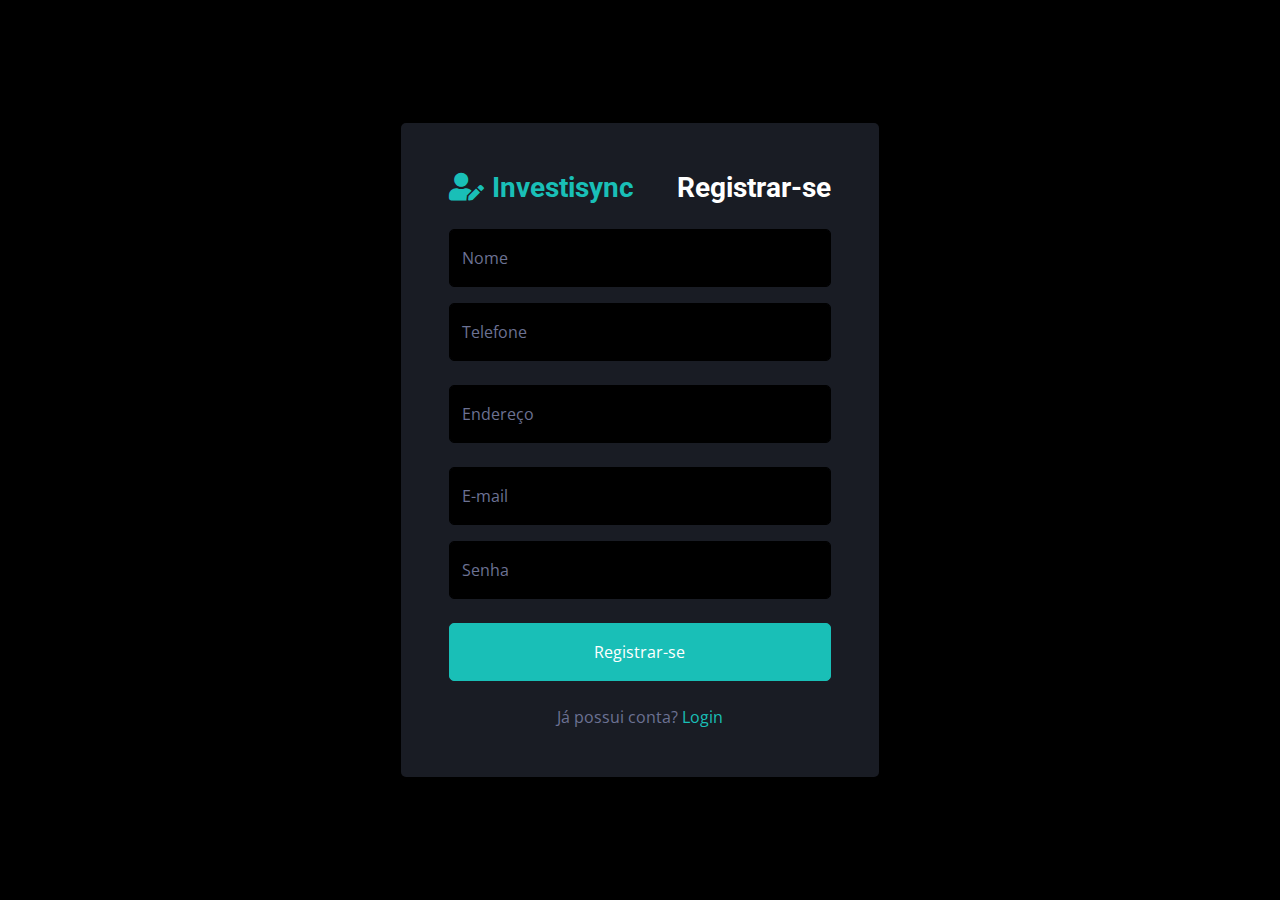
<file: signup.html>
<!DOCTYPE html>
<html lang="pt-br">

<head>
    <meta charset="utf-8">
    <title>Investisync</title>
    <meta content="width=device-width, initial-scale=1.0" name="viewport">
    <meta content="" name="keywords">
    <meta content="" name="description">

    <!-- Favicon -->
    <link href="img/favicon.ico" rel="icon">

    <!-- Google Web Fonts -->
    <link rel="preconnect" href="https://fonts.googleapis.com">
    <link rel="preconnect" href="https://fonts.gstatic.com" crossorigin>
    <link href="https://fonts.googleapis.com/css2?family=Open+Sans:wght@400;600&family=Roboto:wght@500;700&display=swap" rel="stylesheet"> 
    
    <!-- Icon Font Stylesheet -->
    <link href="https://cdnjs.cloudflare.com/ajax/libs/font-awesome/5.10.0/css/all.min.css" rel="stylesheet">
    <link href="https://cdn.jsdelivr.net/npm/bootstrap-icons@1.4.1/font/bootstrap-icons.css" rel="stylesheet">

    <!-- Libraries Stylesheet -->
    <link href="lib/owlcarousel/assets/owl.carousel.min.css" rel="stylesheet">
    <link href="lib/tempusdominus/css/tempusdominus-bootstrap-4.min.css" rel="stylesheet" />

    <!-- Customized Bootstrap Stylesheet -->
    <link href="css/bootstrap.min.css" rel="stylesheet">

    <!-- Template Stylesheet -->
    <link href="css/style.css" rel="stylesheet">
</head>

<body>
    <div class="container-fluid position-relative d-flex p-0">
        <!-- Spinner Start -->
        <div id="spinner" class="show bg-dark position-fixed translate-middle w-100 vh-100 top-50 start-50 d-flex align-items-center justify-content-center">
            <div class="spinner-border text-primary" style="width: 3rem; height: 3rem;" role="status">
                <span class="sr-only">Carregando...</span>
            </div>
        </div>
        <!-- Spinner End -->


        <!-- Sign Up Start -->
        <div class="container-fluid">
            <div class="row h-100 align-items-center justify-content-center" style="min-height: 100vh;">
                <div class="col-12 col-sm-8 col-md-6 col-lg-5 col-xl-5">
                    <div class="bg-secondary rounded p-4 p-sm-5 my-4 mx-3">
                        <div class="d-flex align-items-center justify-content-between mb-3">
                            <h3 class="text-primary"><i class="fa fa-user-edit me-2"></i>Investisync</h3>
                            <h3>Registrar-se</h3>
                        </div>
                        <div class="form-floating mb-3">
                            <input type="text" class="form-control" id="floatingText" placeholder="jhondoe">
                            <label for="floatingText">Nome</label>
                        </div>
                        <!-- <div class="form-floating mb-4">
                            <input type="password" class="form-control" id="floatingPassword" placeholder="Password">
                            <label for="floatingPassword">Data de Nascimento</label>
                        </div> -->
                        <div class="form-floating mb-4">
                            <input type="phone" class="form-control" id="floatingPassword" placeholder="phone">
                            <label for="floatingPassword">Telefone</label>
                        </div>
                        <div class="form-floating mb-4">
                            <input type="password" class="form-control" id="floatingPassword" placeholder="Password">
                            <label for="floatingPassword">Endereço</label>
                        </div>
                        <div class="form-floating mb-3">
                            <input type="email" class="form-control" id="floatingInput" placeholder="name@example.com">
                            <label for="floatingInput">E-mail</label>
                        </div>
                        <div class="form-floating mb-4">
                            <input type="password" class="form-control" id="floatingPassword" placeholder="Password">
                            <label for="floatingPassword">Senha</label>
                        </div>
                        <button type="submit" class="btn btn-primary py-3 w-100 mb-4">Registrar-se</button>
                        <p class="text-center mb-0">Já possui conta? <a href="signin.html">Login</a></p>
                    </div>
                </div>
            </div>
        </div>
        <!-- Sign Up End -->
    </div>

    <!-- JavaScript Libraries -->
    <script src="https://code.jquery.com/jquery-3.4.1.min.js"></script>
    <script src="https://cdn.jsdelivr.net/npm/bootstrap@5.0.0/dist/js/bootstrap.bundle.min.js"></script>
    <script src="lib/chart/chart.min.js"></script>
    <script src="lib/easing/easing.min.js"></script>
    <script src="lib/waypoints/waypoints.min.js"></script>
    <script src="lib/owlcarousel/owl.carousel.min.js"></script>
    <script src="lib/tempusdominus/js/moment.min.js"></script>
    <script src="lib/tempusdominus/js/moment-timezone.min.js"></script>
    <script src="lib/tempusdominus/js/tempusdominus-bootstrap-4.min.js"></script>

    <!-- Template Javascript -->
    <script src="js/main.js"></script>
</body>

</html>
</file>
<file: css/style.css>
/********** Template CSS **********/
:root {
    --primary: #19BFB7;
    --secondary: #191C24;
    --light: #6C7293;
    --dark: #000000;
}

.back-to-top {
    position: fixed;
    display: none;
    right: 45px;
    bottom: 45px;
    z-index: 99;
}


/*** Spinner ***/
#spinner {
    opacity: 0;
    visibility: hidden;
    transition: opacity .5s ease-out, visibility 0s linear .5s;
    z-index: 99999;
}

#spinner.show {
    transition: opacity .5s ease-out, visibility 0s linear 0s;
    visibility: visible;
    opacity: 1;
}


/*** Button ***/
.btn {
    transition: .5s;
}

.btn-square {
    width: 38px;
    height: 38px;
}

.btn-sm-square {
    width: 32px;
    height: 32px;
}

.btn-lg-square {
    width: 48px;
    height: 48px;
}

.btn-square,
.btn-sm-square,
.btn-lg-square {
    padding: 0;
    display: inline-flex;
    align-items: center;
    justify-content: center;
    font-weight: normal;
    border-radius: 50px;
}


/*** Layout ***/
.sidebar {
    position: fixed;
    top: 0;
    left: 0;
    bottom: 0;
    width: 250px;
    height: 100vh;
    overflow-y: auto;
    background: var(--secondary);
    transition: 0.5s;
    z-index: 999;
}

.content {
    margin-left: 250px;
    min-height: 100vh;
    background: var(--dark);
    transition: 0.5s;
}

@media (min-width: 992px) {
    .sidebar {
        margin-left: 0;
    }

    .sidebar.open {
        margin-left: -250px;
    }

    .content {
        width: calc(100% - 250px);
    }

    .content.open {
        width: 100%;
        margin-left: 0;
    }
}

@media (max-width: 991.98px) {
    .sidebar {
        margin-left: -250px;
    }

    .sidebar.open {
        margin-left: 0;
    }

    .content {
        width: 100%;
        margin-left: 0;
    }
}


/*** Navbar ***/
.sidebar .navbar .navbar-nav .nav-link {
    padding: 7px 20px;
    color: var(--light);
    font-weight: 500;
    border-left: 3px solid var(--secondary);
    border-radius: 0 30px 30px 0;
    outline: none;
}

.sidebar .navbar .navbar-nav .nav-link:hover,
.sidebar .navbar .navbar-nav .nav-link.active {
    color: var(--primary);
    background: var(--dark);
    border-color: var(--primary);
}

.sidebar .navbar .navbar-nav .nav-link i {
    width: 40px;
    height: 40px;
    display: inline-flex;
    align-items: center;
    justify-content: center;
    background: var(--dark);
    border-radius: 40px;
}

.sidebar .navbar .navbar-nav .nav-link:hover i,
.sidebar .navbar .navbar-nav .nav-link.active i {
    background: var(--secondary);
}

.sidebar .navbar .dropdown-toggle::after {
    position: absolute;
    top: 15px;
    right: 15px;
    border: none;
    content: "\f107";
    font-family: "Font Awesome 5 Free";
    font-weight: 900;
    transition: .5s;
}

.sidebar .navbar .dropdown-toggle[aria-expanded=true]::after {
    transform: rotate(-180deg);
}

.sidebar .navbar .dropdown-item {
    padding-left: 25px;
    border-radius: 0 30px 30px 0;
    color: var(--light);
}

.sidebar .navbar .dropdown-item:hover,
.sidebar .navbar .dropdown-item.active {
    background: var(--dark);
}

.content .navbar .navbar-nav .nav-link {
    margin-left: 25px;
    padding: 12px 0;
    color: var(--light);
    outline: none;
}

.content .navbar .navbar-nav .nav-link:hover,
.content .navbar .navbar-nav .nav-link.active {
    color: var(--primary);
}

.content .navbar .sidebar-toggler,
.content .navbar .navbar-nav .nav-link i {
    width: 40px;
    height: 40px;
    display: inline-flex;
    align-items: center;
    justify-content: center;
    background: var(--dark);
    border-radius: 40px;
}

.content .navbar .dropdown-item {
    color: var(--light);
}

.content .navbar .dropdown-item:hover,
.content .navbar .dropdown-item.active {
    background: var(--dark);
}

.content .navbar .dropdown-toggle::after {
    margin-left: 6px;
    vertical-align: middle;
    border: none;
    content: "\f107";
    font-family: "Font Awesome 5 Free";
    font-weight: 900;
    transition: .5s;
}

.content .navbar .dropdown-toggle[aria-expanded=true]::after {
    transform: rotate(-180deg);
}

@media (max-width: 575.98px) {
    .content .navbar .navbar-nav .nav-link {
        margin-left: 15px;
    }
}


/*** Date Picker ***/
.bootstrap-datetimepicker-widget.bottom {
    top: auto !important;
}

.bootstrap-datetimepicker-widget .table * {
    border-bottom-width: 0px;
}

.bootstrap-datetimepicker-widget .table th {
    font-weight: 500;
}

.bootstrap-datetimepicker-widget.dropdown-menu {
    padding: 10px;
    border-radius: 2px;
}

.bootstrap-datetimepicker-widget table td.active,
.bootstrap-datetimepicker-widget table td.active:hover {
    background: var(--primary);
}

.bootstrap-datetimepicker-widget table td.today::before {
    border-bottom-color: var(--primary);
}


/*** Testimonial ***/
.progress .progress-bar {
    width: 0px;
    transition: 2s;
}


/*** Testimonial ***/
.testimonial-carousel .owl-dots {
    margin-top: 24px;
    display: flex;
    align-items: flex-end;
    justify-content: center;
}

.testimonial-carousel .owl-dot {
    position: relative;
    display: inline-block;
    margin: 0 5px;
    width: 15px;
    height: 15px;
    border: 5px solid var(--primary);
    border-radius: 15px;
    transition: .5s;
}

.testimonial-carousel .owl-dot.active {
    background: var(--dark);
    border-color: var(--primary);
}

.modal {
    display: none;
    position: fixed;
    top: 0;
    left: 0;
    width: 100%;
    height: 100%;
    background-color: rgba(0, 0, 0, 0.7); 
    z-index: 9999; 
    overflow: auto;
}

.modal-content {
    background-color: var(--secondary);
    position: absolute;
    top: 50%;
    left: 50%;
    transform: translate(-50%, -50%);
    padding: 20px;
    border-radius: 5px;
    padding: 20px;
    width: 50%;
}

.close {
    position: absolute;
    top: 10px;
    right: 10px;
    cursor: pointer;
}

input[type="number"]::-webkit-inner-spin-button,
  input[type="number"]::-webkit-outer-spin-button {
    -webkit-appearance: none;
    appearance: none;
    margin: 0;
  } 

  .profile-container {
    max-width: 90%;
    margin: 20px auto;
    padding: 20px;
    border-radius: 8px;
}
.profile-name {
    font-size: 24px;
    font-weight: bold;
    text-align: center;
    margin: 10px 0;
}
.profile-description {
    font-size: 16px;
    text-align: center;
    margin: 10px 0;
}
.profile-info {
    margin: 20px 0;
    text-align: justify;
}
.profile-info label {
    font-weight: bold;
}
</file>
